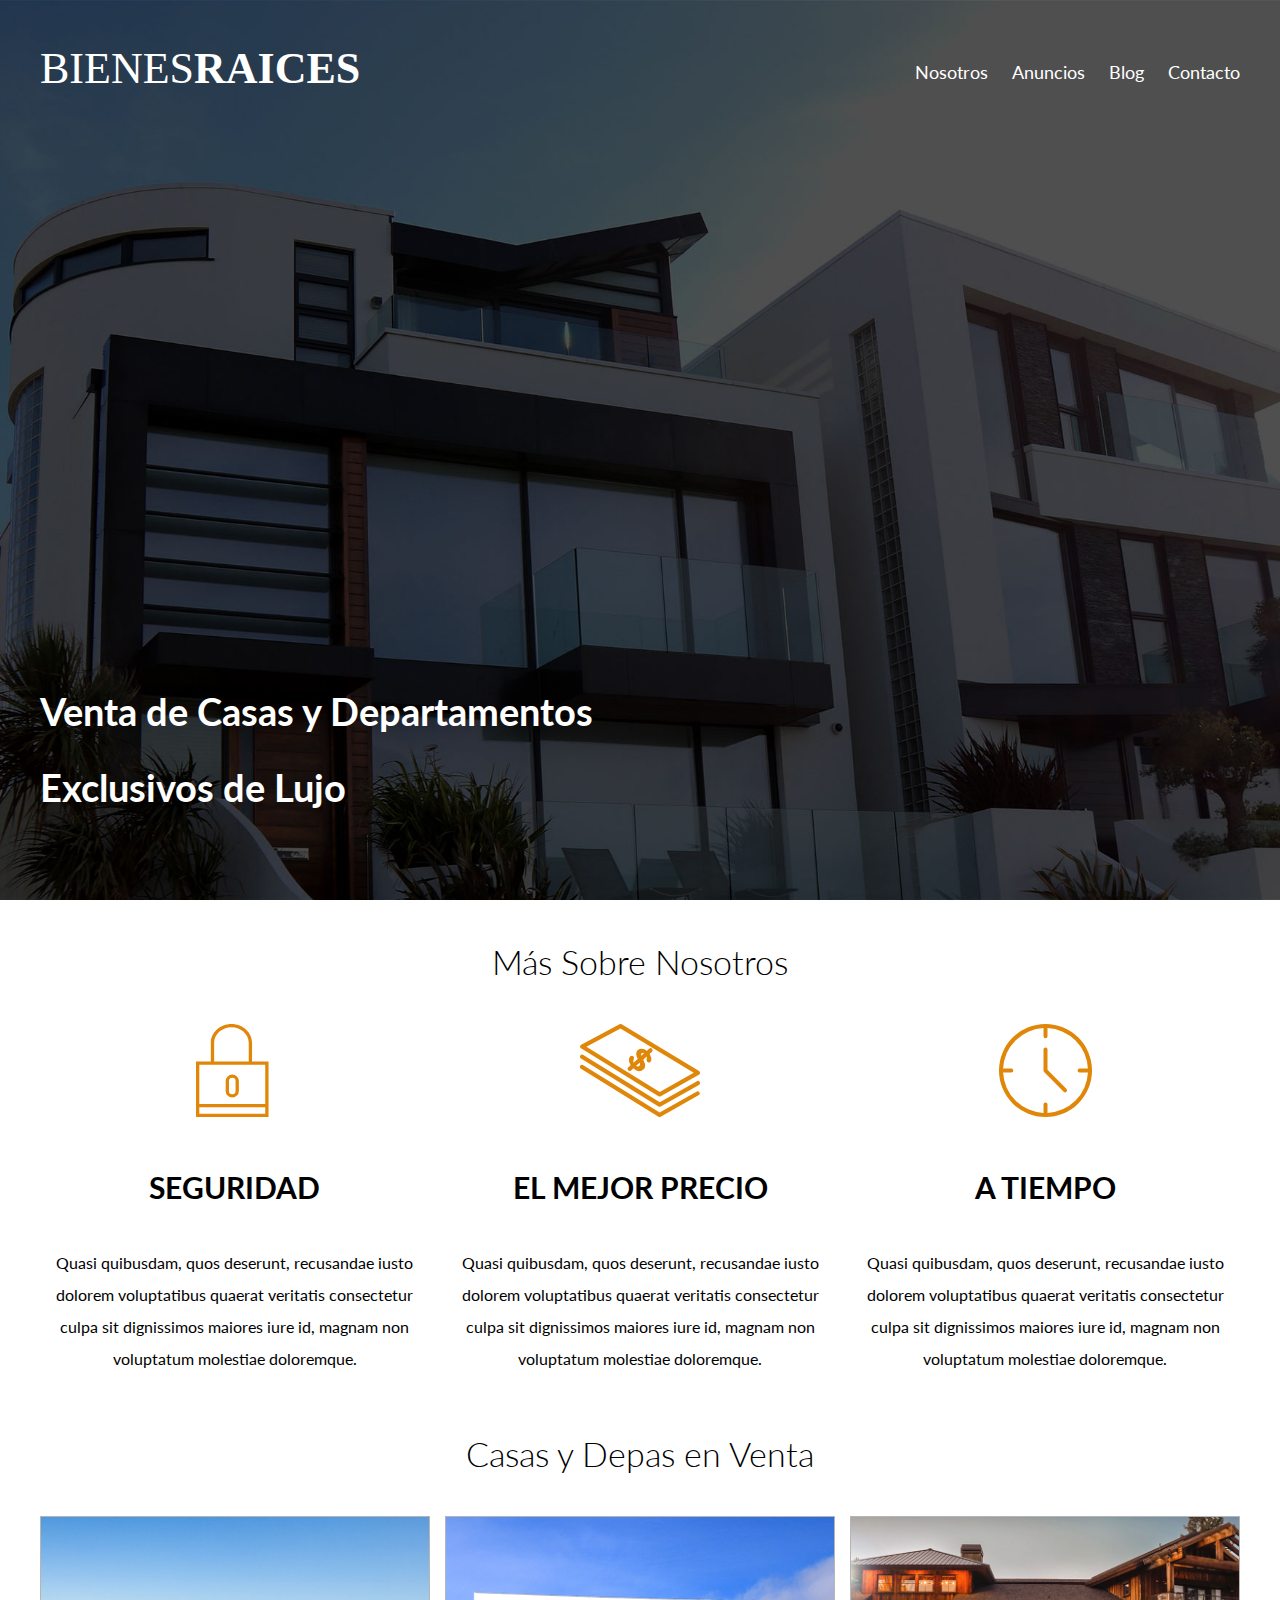
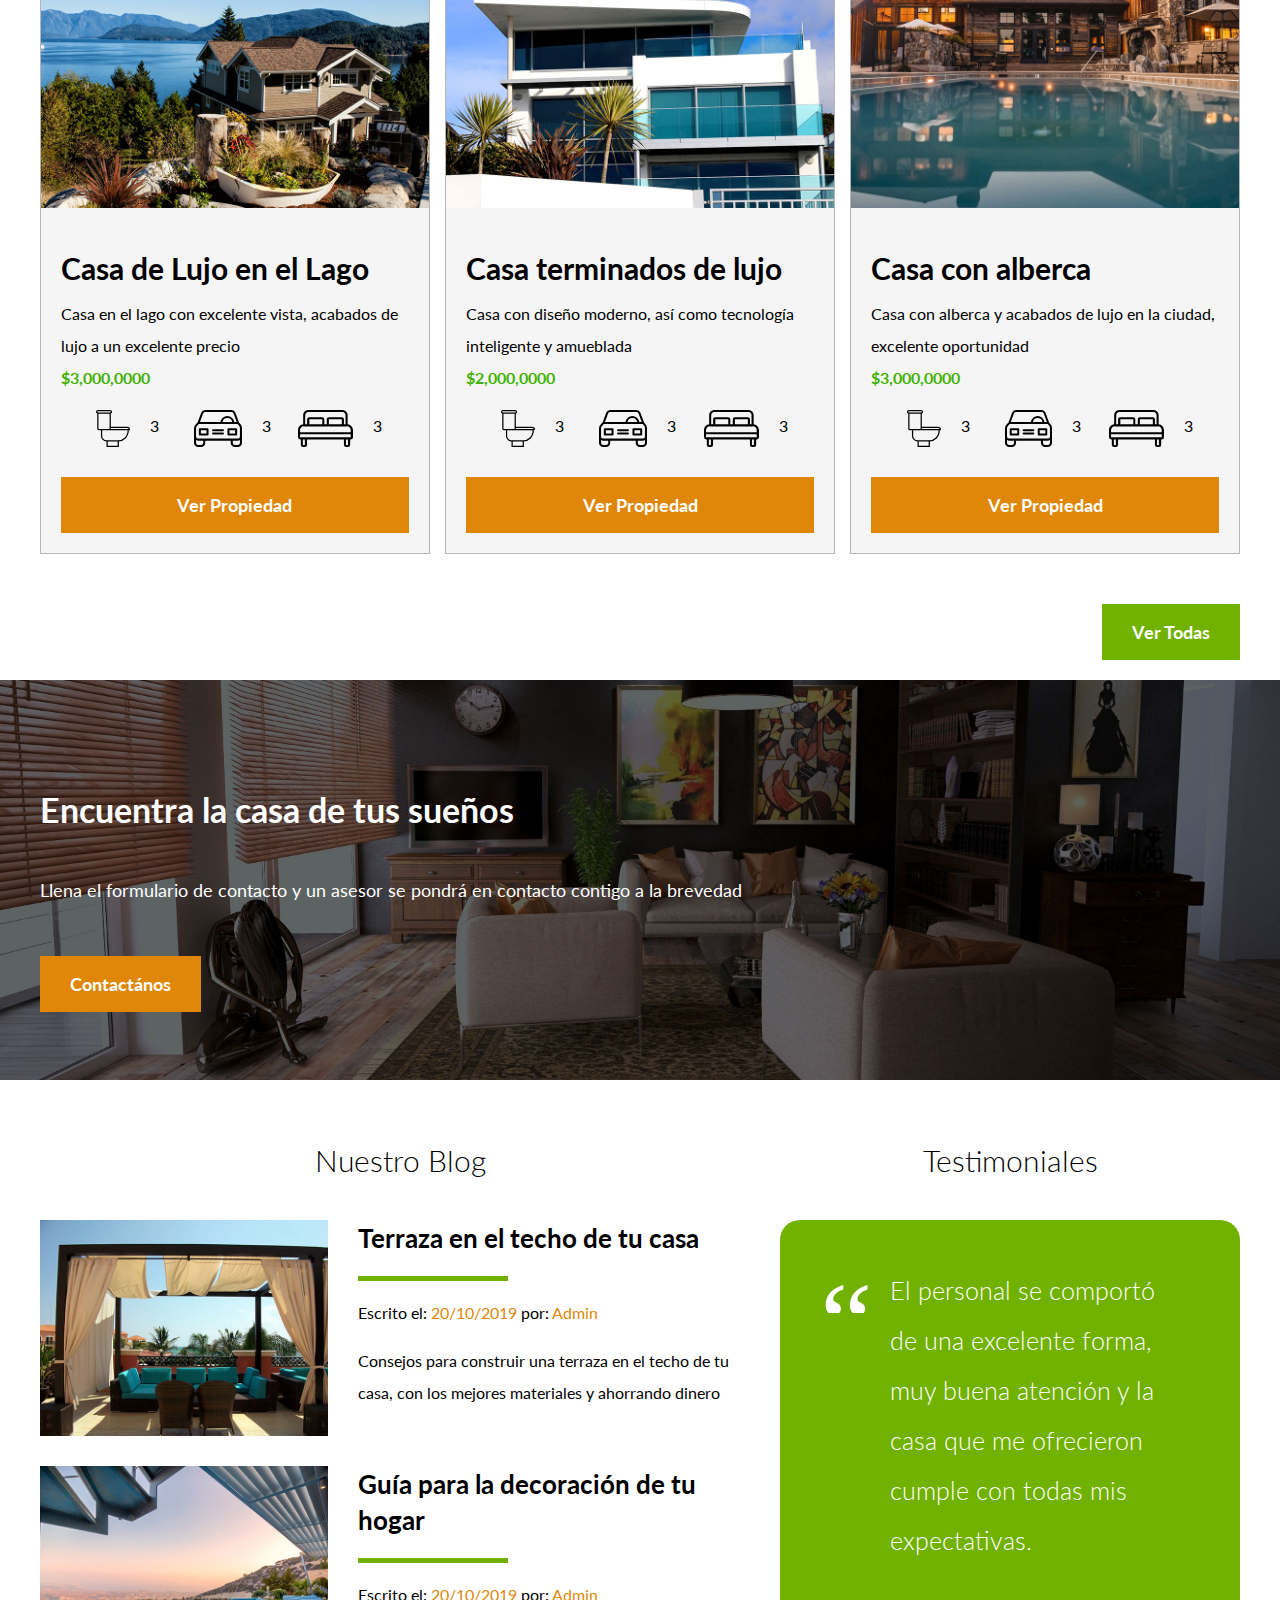
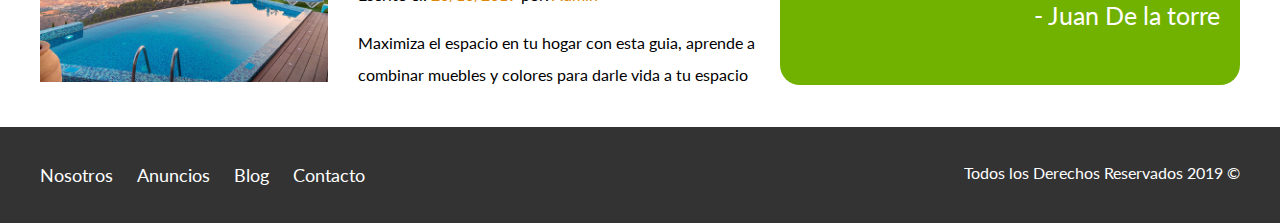
<file: index.html>
<!DOCTYPE html>
<html lang="en">
<head>
    <meta charset="UTF-8">
    <meta name="viewport" content="width=device-width, initial-scale=1.0">
    <meta http-equiv="X-UA-Compatible" content="ie=edge">
    <title>Bienes Raices</title>
    <link href="https://fonts.googleapis.com/css?family=Lato:300,400,700,900&display=swap" rel="stylesheet">
    <link rel="stylesheet" href="css/normalize.css">
    <link rel="stylesheet" href="css/styles.css">
</head>
<body>
<!-- Header de pagina -->
    <header class="site-header inicio">
        <div class="contenedor contenido-header">
            <div class="barra">

                <a href="/">
                    <img src="img/logo.svg" alt="Logotipo de Bienes Raices">
                </a>

                <nav class="navegacion">
                    <a href="nosotros.html">Nosotros</a>
                    <a href="anuncios.html">Anuncios</a>
                    <a href="blog.html">Blog</a>
                    <a href="contacto.html">Contacto</a>
                </nav>
                
            </div>  
            <h1>Venta de Casas y Departamentos Exclusivos de Lujo</h1>
        </div> <!-- hasta el contenedor -->
    </header>

    <section class="contenedor seccion">
            <h2 class="fw-300 centrar-texto">Más Sobre Nosotros</h2>

            <div class="iconos-nosotros">
                <div class="icono">
                    <img src="img/icono1.svg" alt="Icono Seguridad">
                    <h3>Seguridad</h3>
                    <p>Quasi quibusdam, quos deserunt, recusandae iusto dolorem voluptatibus quaerat veritatis consectetur culpa sit dignissimos maiores iure id, magnam non voluptatum molestiae doloremque.</p>
                </div>
    
                <div class="icono">
                    <img src="img/icono2.svg" alt="Icono Mejor Precio">
                    <h3>El Mejor Precio</h3>
                    <p>Quasi quibusdam, quos deserunt, recusandae iusto dolorem voluptatibus quaerat veritatis consectetur culpa sit dignissimos maiores iure id, magnam non voluptatum molestiae doloremque.</p>
                </div>
    
                <div class="icono">
                    <img src="img/icono3.svg" alt="Icono a Tiempo">
                    <h3>A Tiempo</h3>
                    <p>Quasi quibusdam, quos deserunt, recusandae iusto dolorem voluptatibus quaerat veritatis consectetur culpa sit dignissimos maiores iure id, magnam non voluptatum molestiae doloremque.</p>
                </div>
            </div>
    </section>

    <main class="contenedor seccion">
        <h2 class="fw-300 centrar-texto">Casas y Depas en Venta</h2>

        <div class="contenedor-anuncios">
            <div class="anuncio">
                <img src="img/anuncio1.jpg" alt="Anuncio casa en el lago">
                <div class="contenido-anuncio">
                    <h3>Casa de Lujo en el Lago</h3>
                    <p>Casa en el lago con excelente vista, acabados de lujo a un excelente precio</p>
                    <p class="precio">$3,000,0000</p>

                    <ul class="iconos-caracteristicas">
                        <li>
                            <img src="img/icono_wc.svg" alt="icono wc">
                            <p>3</p>
                        </li>
                        <li>
                            <img src="img/icono_estacionamiento.svg" alt="icono estacionamiento">
                            <p>3</p>
                        </li>
                        <li>
                            <img src="img/icono_dormitorio.svg" alt="icono dormitorio">
                            <p>3</p>
                        </li>
                    </ul>

                    <a href="anuncio.html" class="boton boton-amarillo d-block">Ver Propiedad</a>
                </div>
            </div>
    
            <div class="anuncio">
                <img src="img/anuncio2.jpg" alt="Anuncio casa de lujo">
                <div class="contenido-anuncio">
                    <h3>Casa terminados de lujo</h3>
                    <p>Casa con diseño moderno, así como tecnología inteligente y amueblada</p>
                    <p class="precio">$2,000,0000</p>

                    <ul class="iconos-caracteristicas">
                        <li>
                            <img src="img/icono_wc.svg" alt="icono wc">
                            <p>3</p>
                        </li>
                        <li>
                            <img src="img/icono_estacionamiento.svg" alt="icono estacionamiento">
                            <p>3</p>
                        </li>
                        <li>
                            <img src="img/icono_dormitorio.svg" alt="icono dormitorio">
                            <p>3</p>
                        </li>
                    </ul>

                    <a href="anuncio.html" class="boton boton-amarillo d-block">Ver Propiedad</a>
                </div>
            </div>
    
            <div class="anuncio">
                <img src="img/anuncio3.jpg" alt="Anuncio casa con alberca">
                <div class="contenido-anuncio">
                    <h3>Casa con alberca</h3>
                    <p>Casa con alberca y acabados de lujo en la ciudad, excelente oportunidad</p>
                    <p class="precio">$3,000,0000</p>

                    <ul class="iconos-caracteristicas">
                        <li>
                            <img src="img/icono_wc.svg" alt="icono wc">
                            <p>3</p>
                        </li>
                        <li>
                            <img src="img/icono_estacionamiento.svg" alt="icono estacionamiento">
                            <p>3</p>
                        </li>
                        <li>
                            <img src="img/icono_dormitorio.svg" alt="icono dormitorio">
                            <p>3</p>
                        </li>
                    </ul>

                    <a href="anuncio.html" class="boton boton-amarillo d-block">Ver Propiedad</a>
                </div>
            </div> 
        </div>
       
        <!-- Contenedor con Imagen -->
        <div class="ver-todas">
            <a href="anuncios.html" class="boton boton-verde">Ver Todas</a>
        </div>

    </main>

    <section class="imagen-contacto">
        <div class="contenedor contenido-contacto">
            <h2>Encuentra la casa de tus sueños</h2>
            <p>Llena el formulario de contacto y un asesor se pondrá en contacto contigo a la brevedad</p>
            <a href="contacto.html" class="boton boton-amarillo">Contactános</a>
        </div>
    </section>

    <div class="contenedor seccion-inferior seccion">
        <section class="blog">
            <h3 class="centrar-texto fw-300">Nuestro Blog</h3>

            <article class="entrada-blog">
                <div class="imagen">
                    <img src="img/blog1.jpg" alt="Entrada de blog">
                </div>
                <div class="texto-entrada">
                    <a href="entrada.html">
                        <h4>Terraza  en el techo de tu casa</h4>
                    </a>
                    <p>Escrito el: <span> 20/10/2019 </span> por: <span> Admin </span> </p>
                    <p>Consejos para construir una terraza en el techo de tu casa, con los mejores materiales y ahorrando dinero</p>
                </div>
            </article>

            <article class="entrada-blog">
                <div class="imagen">
                    <img src="img/blog2.jpg" alt="Entrada de blog">
                </div>
                <div class="texto-entrada">
                    <a href="entrada.html">
                        <h4>Guía para la decoración de tu hogar</h4>
                    </a>
                    <p>Escrito el: <span> 20/10/2019 </span> por: <span> Admin </span> </p>
                    <p>Maximiza el espacio en tu hogar con esta guia, aprende a combinar muebles y colores para darle vida a tu espacio</p>
                </div>
            </article>
        </section>

        <section class="testimoniales">
            <h3 class="centrar-texto fw-300">Testimoniales</h3>
            <div class="testimonial">
                <blockquote>
                    El personal se comportó de una excelente forma, muy buena atención y la casa que me ofrecieron cumple con todas mis expectativas.
                </blockquote>
                <p>- Juan De la torre</p>
            </div>
        </section>

    </div>

    <footer class="site-footer seccion">
        <div class="contenedor contenedor-footer">
            <nav class="navegacion">
                <a href="nosotros.html">Nosotros</a>
                <a href="anuncios.html">Anuncios</a>
                <a href="blog.html">Blog</a>
                <a href="contacto.html">Contacto</a>
            </nav>
            <p class="copyright">Todos los Derechos Reservados 2019 &copy; </p>
        </div>
    </footer>
</body>
</html>
</file>
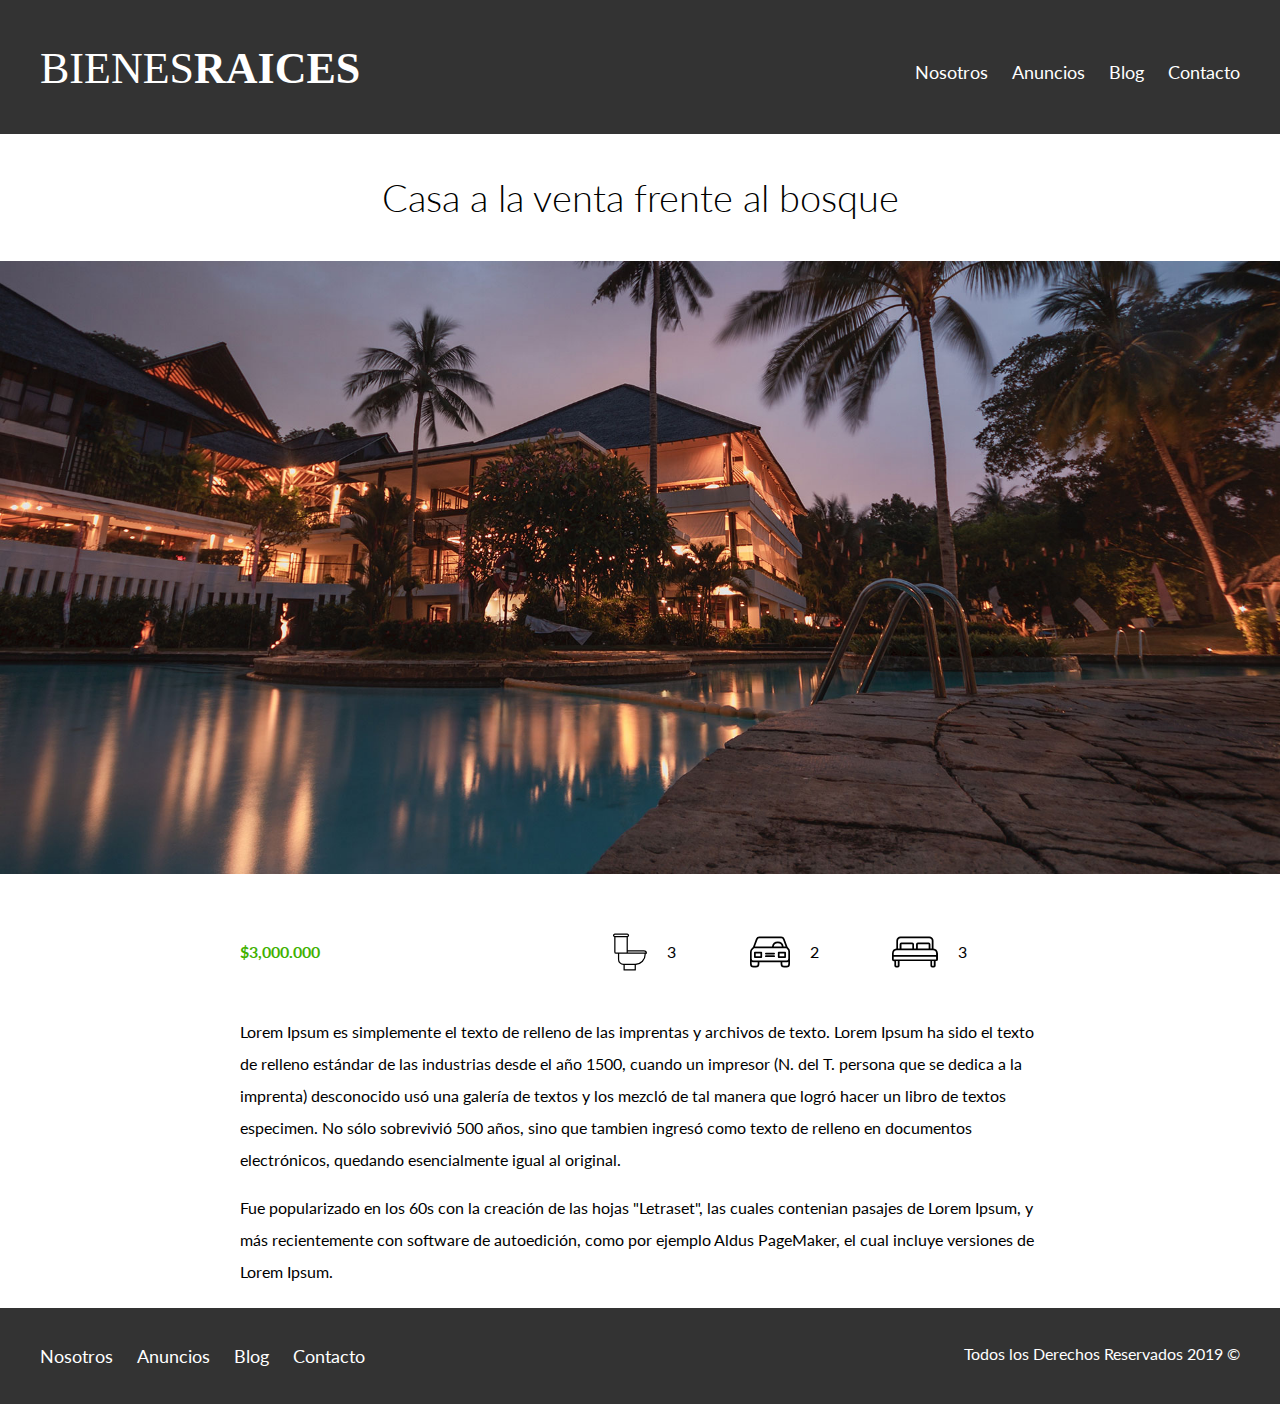
<file: anuncio.html>
<!DOCTYPE html>
<html lang="en">
<head>
    <meta charset="UTF-8">
    <meta name="viewport" content="width=device-width, initial-scale=1.0">
    <meta http-equiv="X-UA-Compatible" content="ie=edge">
    <title>Bienes Raices</title>
    <link href="https://fonts.googleapis.com/css?family=Lato:300,400,700,900&display=swap" rel="stylesheet">
    <link rel="stylesheet" href="css/normalize.css">
    <link rel="stylesheet" href="css/styles.css">
</head>
<body>
<!-- Header de pagina -->
    <header class="site-header">
        <div class="contenedor contenido-header">
            <div class="barra">

                <a href="/">
                    <img src="img/logo.svg" alt="Logotipo de Bienes Raices">
                </a>

                <nav class="navegacion">
                    <a href="nosotros.html">Nosotros</a>
                    <a href="anuncios.html">Anuncios</a>
                    <a href="blog.html">Blog</a>
                    <a href="contacto.html">Contacto</a>
                </nav>
            </div>  
        </div> <!-- hasta el contenedor -->
    </header>

    <h1 class="fw-300 centrar-texto">Casa a la venta frente al bosque</h1>
    <img src="img/destacada.jpg" alt="Imagen Anuncio">

    <main class="contenedor seccion contenido-centrado">
        <div class="resumen-propiedad">
            <p class="precio">$3,000.000</p>

            <ul class="iconos-caracteristicas">
                <li>
                    <img src="img/icono_wc.svg" alt="icono wc">
                    <p>3</p>
                </li>
                <li>
                    <img src="img/icono_estacionamiento.svg" alt="icono estacionamiento">
                    <p>2</p>
                </li>
                <li>
                    <img src="img/icono_dormitorio.svg" alt="icono dormitorio">
                    <p>3</p>
                </li>
            </ul>
        </div><!-- Resumen de Propiedad -->

        <p>Lorem Ipsum es simplemente el texto de relleno de las imprentas y archivos de texto. Lorem Ipsum ha sido el texto de relleno
             estándar de las industrias desde el año 1500, cuando un impresor (N. del T. persona que se dedica a la imprenta) desconocido
              usó una galería de textos y los mezcló de tal manera que logró hacer un libro de textos especimen. No sólo sobrevivió 500
               años, sino que tambien ingresó como texto de relleno en documentos electrónicos, quedando esencialmente igual al original.</p>
            
          <p>Fue popularizado en los 60s con la creación de las hojas "Letraset", las cuales contenian pasajes de Lorem Ipsum, y más recientemente
            con software de autoedición, como por ejemplo Aldus PageMaker, el cual incluye versiones de Lorem Ipsum.</p>
    </main>

    <footer class="site-footer seccion">
        <div class="contenedor contenedor-footer">
            <nav class="navegacion">
                <a href="nosotros.html">Nosotros</a>
                <a href="anuncios.html">Anuncios</a>
                <a href="blog.html">Blog</a>
                <a href="contacto.html">Contacto</a>
            </nav>
            <p class="copyright">Todos los Derechos Reservados 2019 &copy; </p>
        </div>
    </footer>

</body>
</html>
</file>
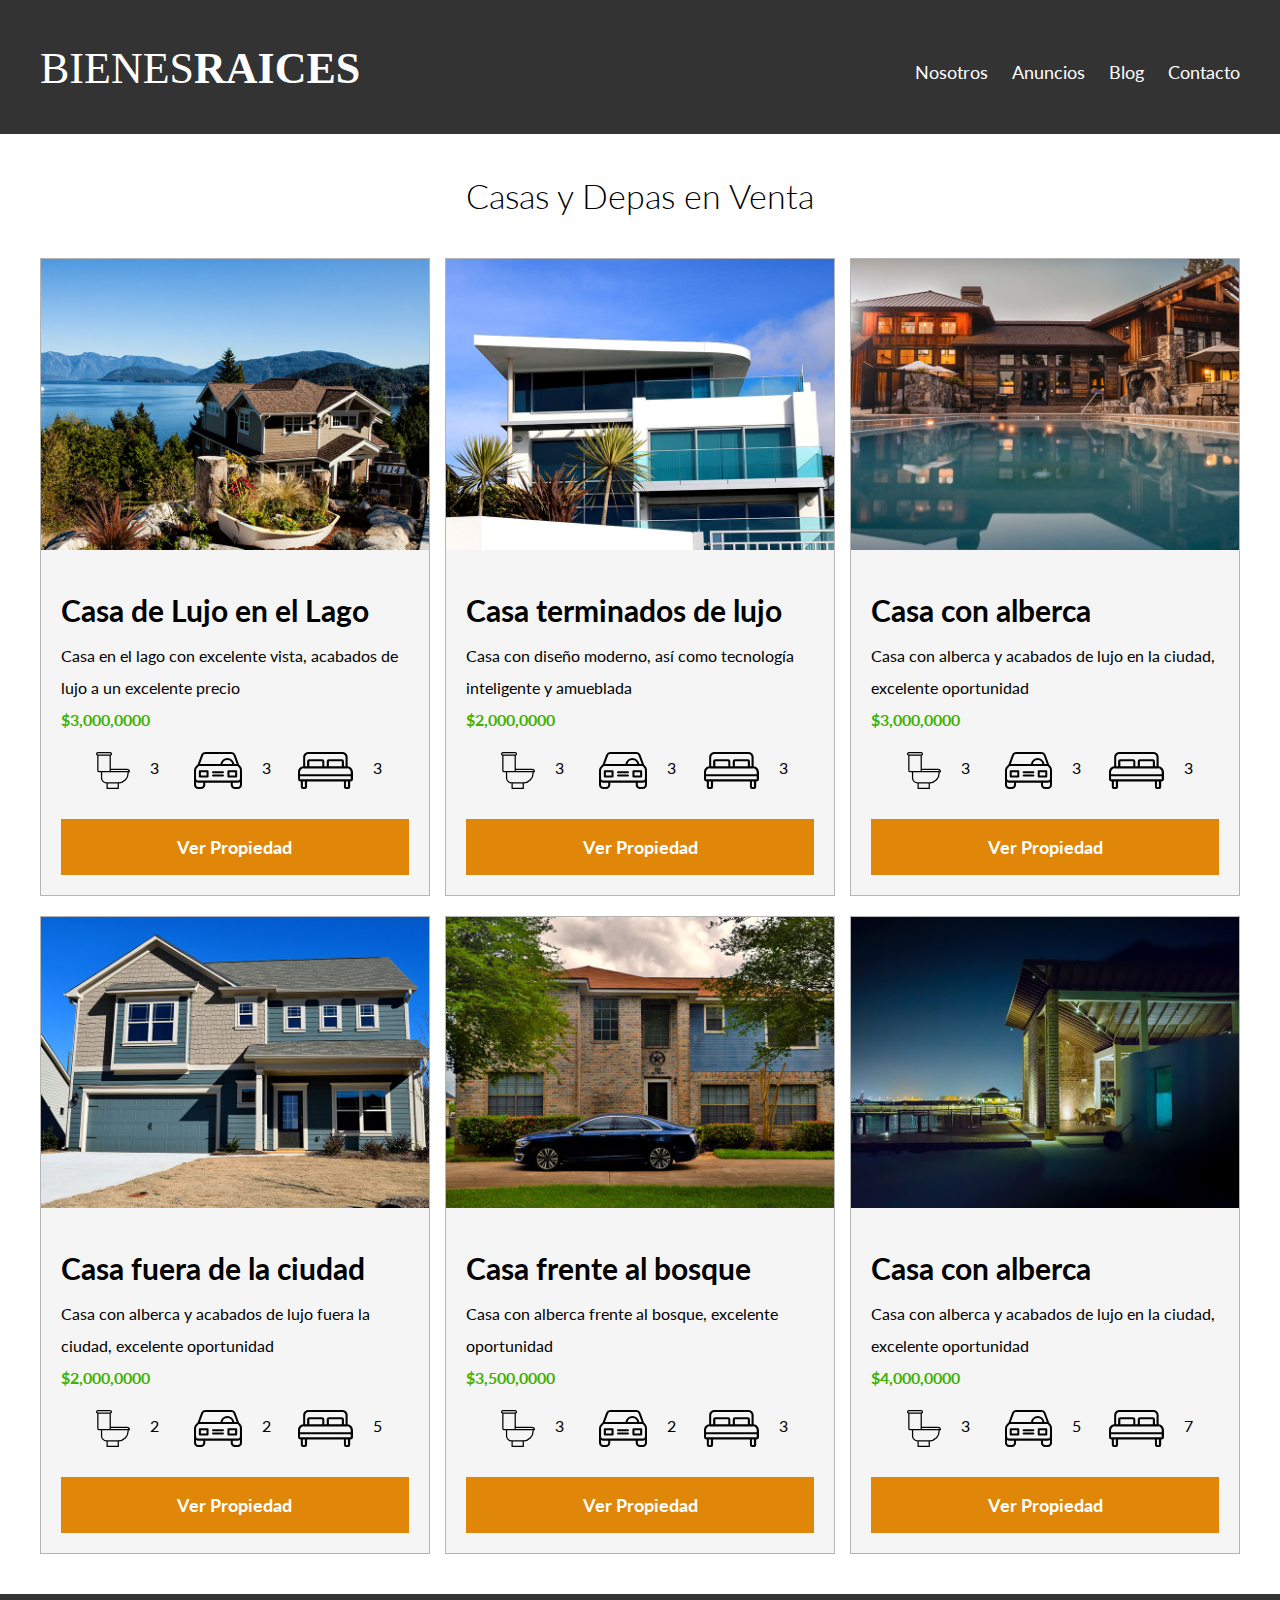
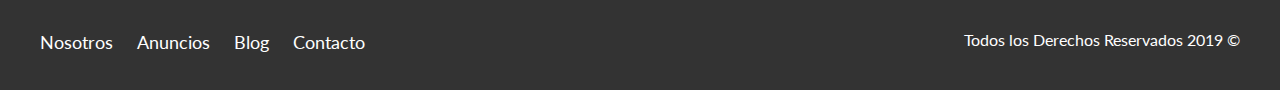
<file: anuncios.html>
<!DOCTYPE html>
<html lang="en">
<head>
    <meta charset="UTF-8">
    <meta name="viewport" content="width=device-width, initial-scale=1.0">
    <meta http-equiv="X-UA-Compatible" content="ie=edge">
    <title>Bienes Raices</title>
    <link href="https://fonts.googleapis.com/css?family=Lato:300,400,700,900&display=swap" rel="stylesheet">
    <link rel="stylesheet" href="css/normalize.css">
    <link rel="stylesheet" href="css/styles.css">
</head>
<body>
<!-- Header de pagina -->
    <header class="site-header">
        <div class="contenedor contenido-header">
            <div class="barra">

                <a href="/">
                    <img src="img/logo.svg" alt="Logotipo de Bienes Raices">
                </a>

                <nav class="navegacion">
                    <a href="nosotros.html">Nosotros</a>
                    <a href="anuncios.html">Anuncios</a>
                    <a href="blog.html">Blog</a>
                    <a href="contacto.html">Contacto</a>
                </nav>
                
            </div>  
        </div> <!-- hasta el contenedor -->
    </header>

    <main class="contenedor seccion">
        <h2 class="fw-300 centrar-texto">Casas y Depas en Venta</h2>

        <div class="contenedor-anuncios">
            <div class="anuncio">
                <img src="img/anuncio1.jpg" alt="Anuncio casa en el lago">
                <div class="contenido-anuncio">
                    <h3>Casa de Lujo en el Lago</h3>
                    <p>Casa en el lago con excelente vista, acabados de lujo a un excelente precio</p>
                    <p class="precio">$3,000,0000</p>

                    <ul class="iconos-caracteristicas">
                        <li>
                            <img src="img/icono_wc.svg" alt="icono wc">
                            <p>3</p>
                        </li>
                        <li>
                            <img src="img/icono_estacionamiento.svg" alt="icono estacionamiento">
                            <p>3</p>
                        </li>
                        <li>
                            <img src="img/icono_dormitorio.svg" alt="icono dormitorio">
                            <p>3</p>
                        </li>
                    </ul>

                    <a href="anuncio.html" class="boton boton-amarillo d-block">Ver Propiedad</a>
                </div>
            </div>
    
            <div class="anuncio">
                <img src="img/anuncio2.jpg" alt="Anuncio casa de lujo">
                <div class="contenido-anuncio">
                    <h3>Casa terminados de lujo</h3>
                    <p>Casa con diseño moderno, así como tecnología inteligente y amueblada</p>
                    <p class="precio">$2,000,0000</p>

                    <ul class="iconos-caracteristicas">
                        <li>
                            <img src="img/icono_wc.svg" alt="icono wc">
                            <p>3</p>
                        </li>
                        <li>
                            <img src="img/icono_estacionamiento.svg" alt="icono estacionamiento">
                            <p>3</p>
                        </li>
                        <li>
                            <img src="img/icono_dormitorio.svg" alt="icono dormitorio">
                            <p>3</p>
                        </li>
                    </ul>

                    <a href="#" class="boton boton-amarillo d-block">Ver Propiedad</a>
                </div>
            </div>
    
            <div class="anuncio">
                <img src="img/anuncio3.jpg" alt="Anuncio casa con alberca">
                <div class="contenido-anuncio">
                    <h3>Casa con alberca</h3>
                    <p>Casa con alberca y acabados de lujo en la ciudad, excelente oportunidad</p>
                    <p class="precio">$3,000,0000</p>

                    <ul class="iconos-caracteristicas">
                        <li>
                            <img src="img/icono_wc.svg" alt="icono wc">
                            <p>3</p>
                        </li>
                        <li>
                            <img src="img/icono_estacionamiento.svg" alt="icono estacionamiento">
                            <p>3</p>
                        </li>
                        <li>
                            <img src="img/icono_dormitorio.svg" alt="icono dormitorio">
                            <p>3</p>
                        </li>
                    </ul>

                    <a href="#" class="boton boton-amarillo d-block">Ver Propiedad</a>
                </div>
            </div> 

            <div class="anuncio">
                <img src="img/anuncio4.jpg" alt="Anuncio casa con alberca">
                <div class="contenido-anuncio">
                    <h3>Casa fuera de la ciudad</h3>
                    <p>Casa con alberca y acabados de lujo fuera la ciudad, excelente oportunidad</p>
                    <p class="precio">$2,000,0000</p>

                    <ul class="iconos-caracteristicas">
                        <li>
                            <img src="img/icono_wc.svg" alt="icono wc">
                            <p>2</p>
                        </li>
                        <li>
                            <img src="img/icono_estacionamiento.svg" alt="icono estacionamiento">
                            <p>2</p>
                        </li>
                        <li>
                            <img src="img/icono_dormitorio.svg" alt="icono dormitorio">
                            <p>5</p>
                        </li>
                    </ul>

                    <a href="#" class="boton boton-amarillo d-block">Ver Propiedad</a>
                </div>
            </div> 

            <div class="anuncio">
                <img src="img/anuncio5.jpg" alt="Anuncio casa con alberca">
                <div class="contenido-anuncio">
                    <h3>Casa frente al bosque</h3>
                    <p>Casa con alberca frente al bosque, excelente oportunidad</p>
                    <p class="precio">$3,500,0000</p>

                    <ul class="iconos-caracteristicas">
                        <li>
                            <img src="img/icono_wc.svg" alt="icono wc">
                            <p>3</p>
                        </li>
                        <li>
                            <img src="img/icono_estacionamiento.svg" alt="icono estacionamiento">
                            <p>2</p>
                        </li>
                        <li>
                            <img src="img/icono_dormitorio.svg" alt="icono dormitorio">
                            <p>3</p>
                        </li>
                    </ul>

                    <a href="#" class="boton boton-amarillo d-block">Ver Propiedad</a>
                </div>
            </div> 

            <div class="anuncio">
                <img src="img/anuncio6.jpg" alt="Anuncio casa con alberca">
                <div class="contenido-anuncio">
                    <h3>Casa con alberca</h3>
                    <p>Casa con alberca y acabados de lujo en la ciudad, excelente oportunidad</p>
                    <p class="precio">$4,000,0000</p>

                    <ul class="iconos-caracteristicas">
                        <li>
                            <img src="img/icono_wc.svg" alt="icono wc">
                            <p>3</p>
                        </li>
                        <li>
                            <img src="img/icono_estacionamiento.svg" alt="icono estacionamiento">
                            <p>5</p>
                        </li>
                        <li>
                            <img src="img/icono_dormitorio.svg" alt="icono dormitorio">
                            <p>7</p>
                        </li>
                    </ul>

                    <a href="#" class="boton boton-amarillo d-block">Ver Propiedad</a>
                </div>
            </div> 
        </div>

    </main>
    
    <footer class="site-footer seccion">
        <div class="contenedor contenedor-footer">
            <nav class="navegacion">
                <a href="nosotros.html">Nosotros</a>
                <a href="anuncios.html">Anuncios</a>
                <a href="blog.html">Blog</a>
                <a href="contacto.html">Contacto</a>
            </nav>
            <p class="copyright">Todos los Derechos Reservados 2019 &copy; </p>
        </div>
    </footer>

</body>
</html>
</file>
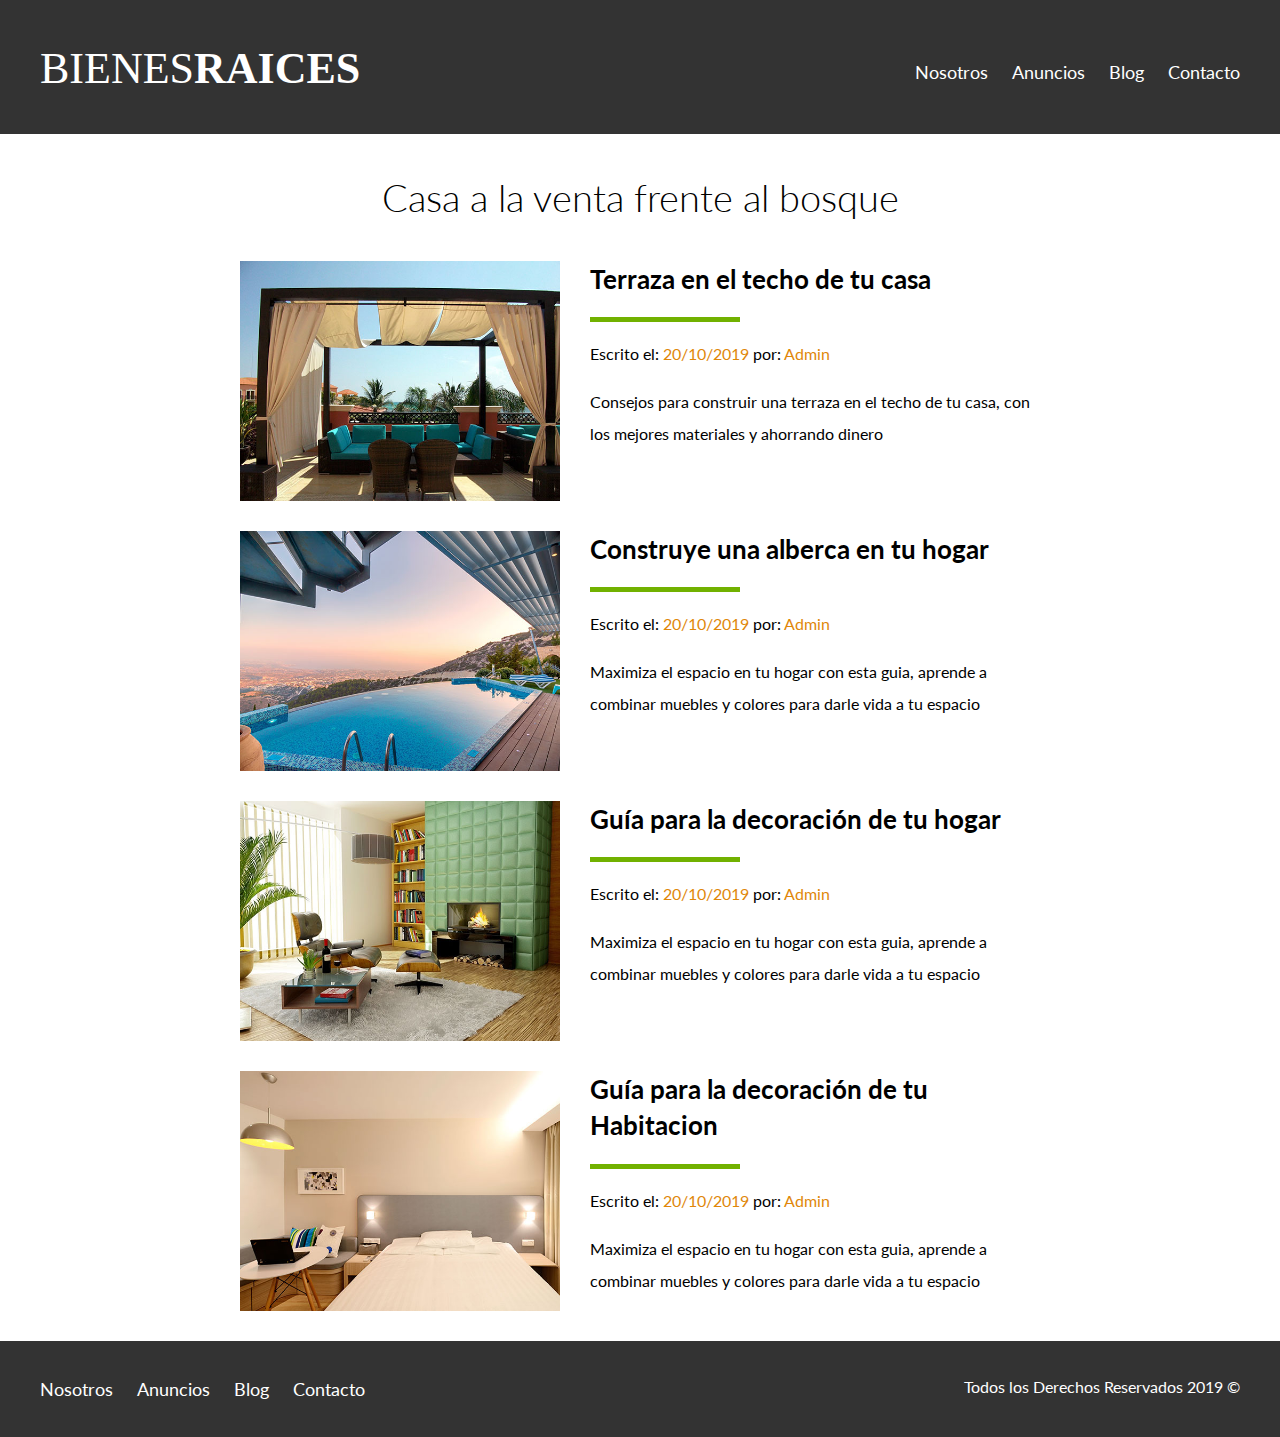
<file: blog.html>
<!DOCTYPE html>
<html lang="en">
<head>
    <meta charset="UTF-8">
    <meta name="viewport" content="width=device-width, initial-scale=1.0">
    <meta http-equiv="X-UA-Compatible" content="ie=edge">
    <title>Bienes Raices</title>
    <link href="https://fonts.googleapis.com/css?family=Lato:300,400,700,900&display=swap" rel="stylesheet">
    <link rel="stylesheet" href="css/normalize.css">
    <link rel="stylesheet" href="css/styles.css">
</head>
<body>
    
<!-- Header de pagina -->
    <header class="site-header">
        <div class="contenedor contenido-header">
            <div class="barra">

                <a href="/">
                    <img src="img/logo.svg" alt="Logotipo de Bienes Raices">
                </a>

                <nav class="navegacion">
                    <a href="nosotros.html">Nosotros</a>
                    <a href="anuncios.html">Anuncios</a>
                    <a href="blog.html">Blog</a>
                    <a href="contacto.html">Contacto</a>
                </nav>
            </div>  
        </div> <!-- hasta el contenedor -->
    </header>

    <main class="contenedor seccion contenido-centrado">
        <h1 class="fw-300 centrar-texto">Casa a la venta frente al bosque</h1>
        <article class="entrada-blog">
            <div class="imagen">
                <img src="img/blog1.jpg" alt="Entrada de blog">
            </div>
            <div class="texto-entrada">
                <a href="entrada.html">
                    <h4>Terraza  en el techo de tu casa</h4>
                </a>
                <p>Escrito el: <span> 20/10/2019 </span> por: <span> Admin </span> </p>
                <p>Consejos para construir una terraza en el techo de tu casa, con los mejores materiales y ahorrando dinero</p>
            </div>
        </article>

        <article class="entrada-blog">
            <div class="imagen">
                <img src="img/blog2.jpg" alt="Entrada de blog">
            </div>
            <div class="texto-entrada">
                <a href="entrada.html">
                    <h4>Construye una alberca en tu  hogar</h4>
                </a>
                <p>Escrito el: <span> 20/10/2019 </span> por: <span> Admin </span> </p>
                <p>Maximiza el espacio en tu hogar con esta guia, aprende a combinar muebles y colores para darle vida a tu espacio</p>
            </div>
        </article>

        <article class="entrada-blog">
            <div class="imagen">
                <img src="img/blog3.jpg" alt="Entrada de blog">
            </div>
            <div class="texto-entrada">
                <a href="entrada.html">
                    <h4>Guía para la decoración de tu hogar</h4>
                </a>
                <p>Escrito el: <span> 20/10/2019 </span> por: <span> Admin </span> </p>
                <p>Maximiza el espacio en tu hogar con esta guia, aprende a combinar muebles y colores para darle vida a tu espacio</p>
            </div>
        </article>

        <article class="entrada-blog">
                <div class="imagen">
                    <img src="img/blog4.jpg" alt="Entrada de blog">
                </div>
                <div class="texto-entrada">
                    <a href="entrada.html">
                        <h4>Guía para la decoración de tu Habitacion</h4>
                    </a>
                    <p>Escrito el: <span> 20/10/2019 </span> por: <span> Admin </span> </p>
                    <p>Maximiza el espacio en tu hogar con esta guia, aprende a combinar muebles y colores para darle vida a tu espacio</p>
                </div>
            </article>
    </main>
    
    <footer class="site-footer seccion">
        <div class="contenedor contenedor-footer">
            <nav class="navegacion">
                <a href="nosotros.html">Nosotros</a>
                <a href="anuncios.html">Anuncios</a>
                <a href="blog.html">Blog</a>
                <a href="contacto.html">Contacto</a>
            </nav>
            <p class="copyright">Todos los Derechos Reservados 2019 &copy; </p>
        </div>
    </footer>

</body>
</html>
</file>
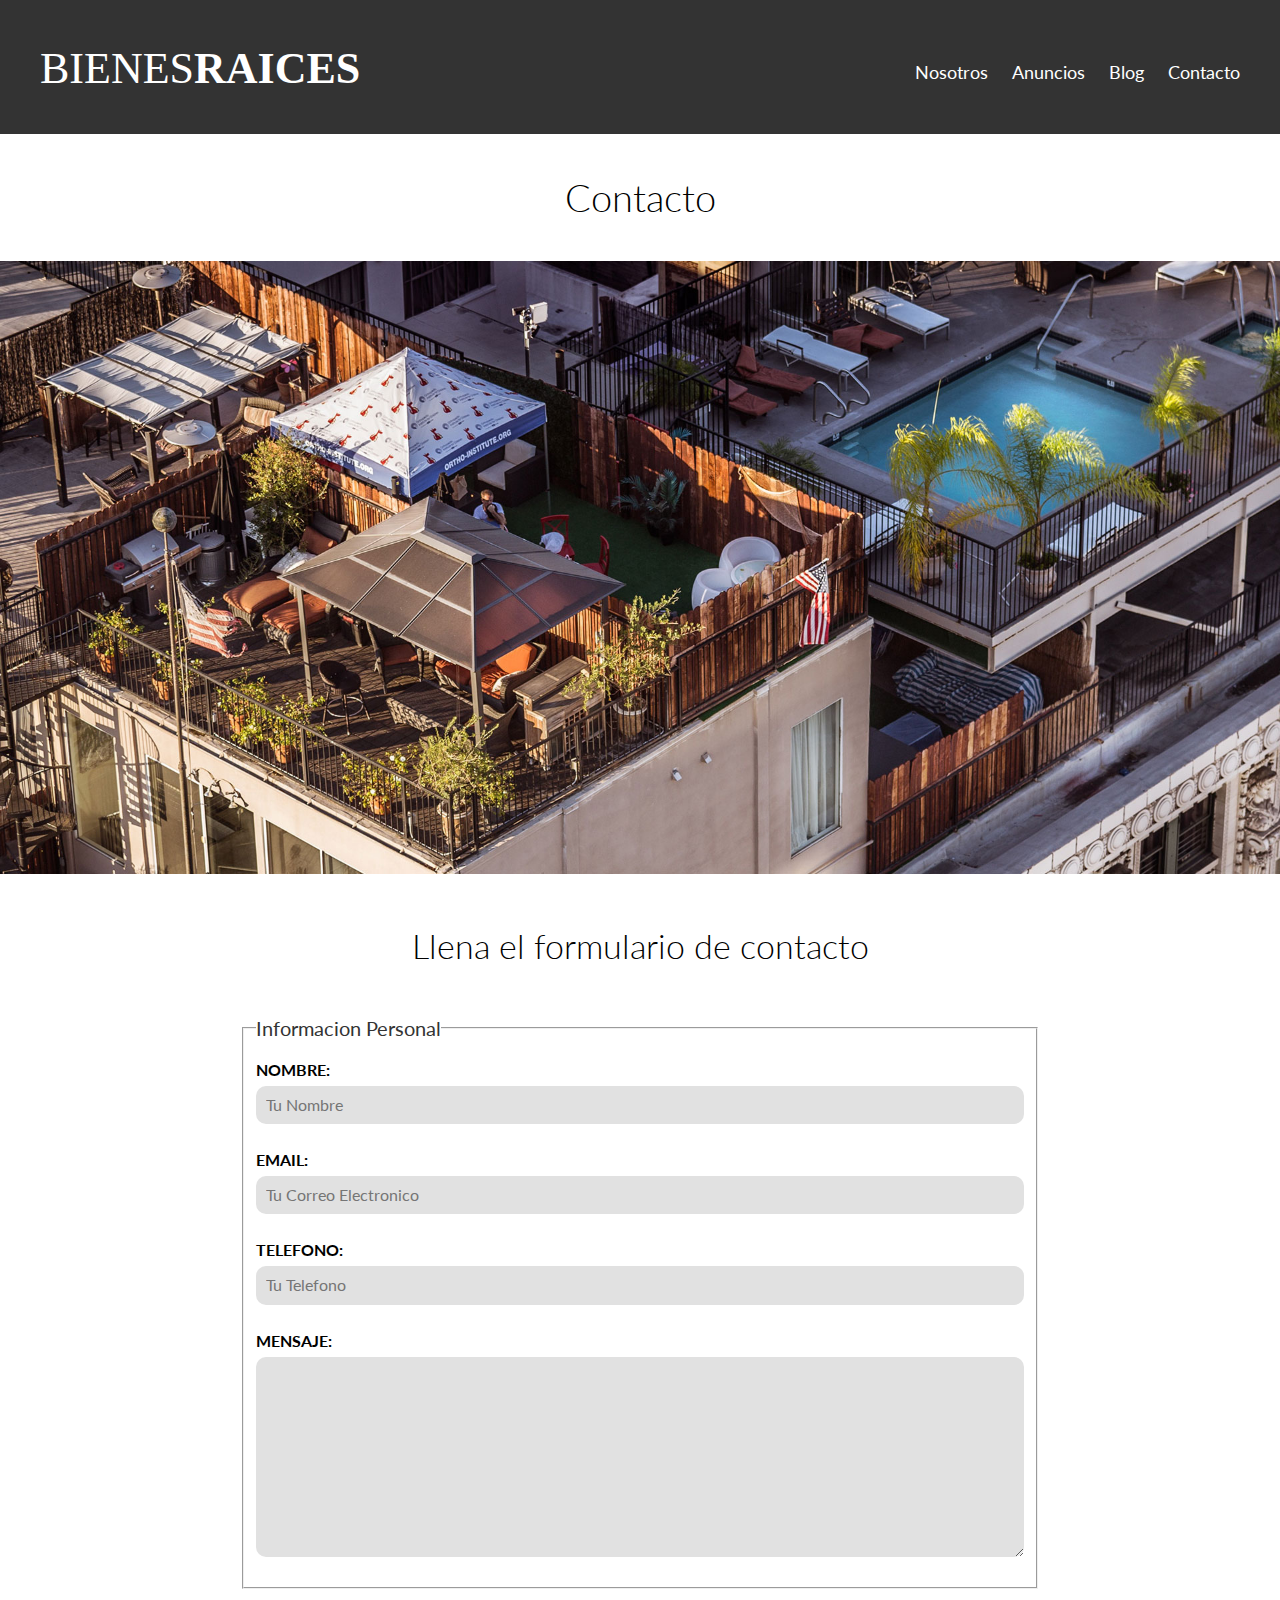
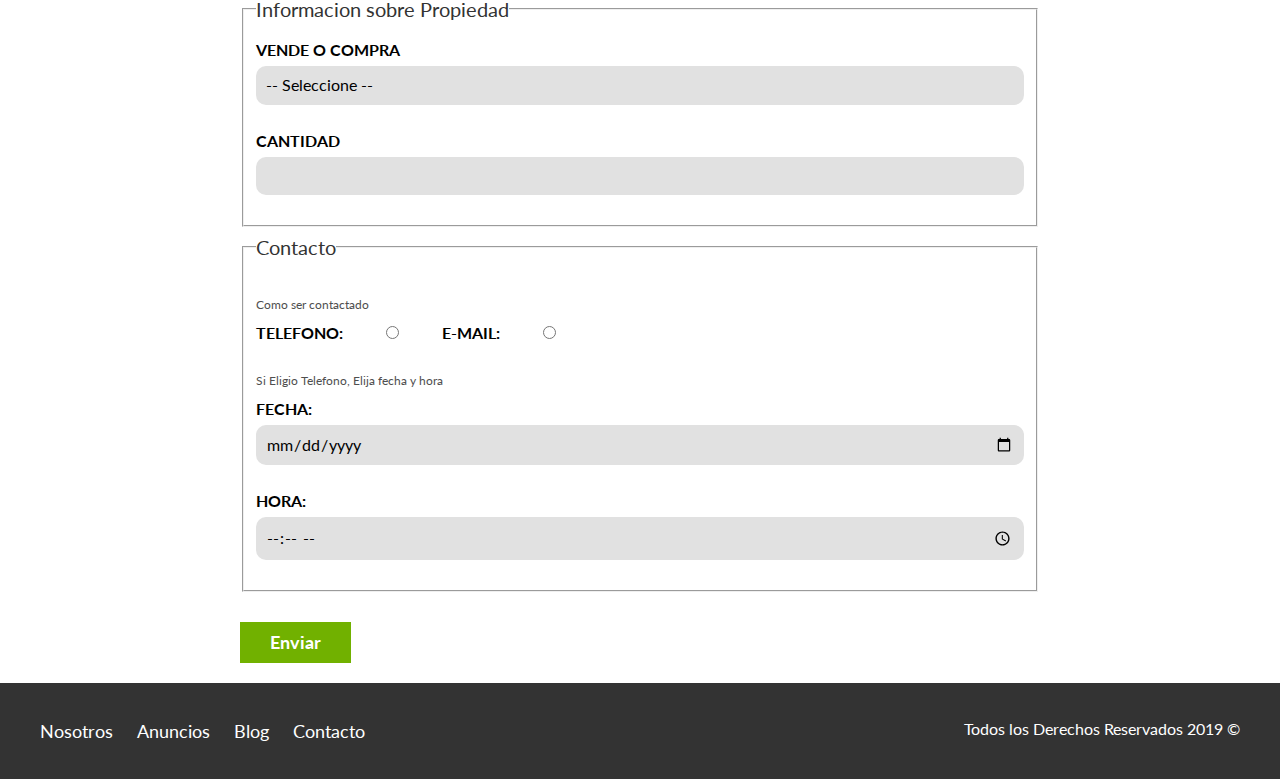
<file: contacto.html>
<!DOCTYPE html>
<html lang="en">
<head>
    <meta charset="UTF-8">
    <meta name="viewport" content="width=device-width, initial-scale=1.0">
    <meta http-equiv="X-UA-Compatible" content="ie=edge">
    <title>Bienes Raices</title>
    <link href="https://fonts.googleapis.com/css?family=Lato:300,400,700,900&display=swap" rel="stylesheet">
    <link rel="stylesheet" href="css/normalize.css">
    <link rel="stylesheet" href="css/styles.css">
</head>
<body>
<!-- Header de pagina -->
    <header class="site-header">
        <div class="contenedor contenido-header">
            <div class="barra">

                <a href="/">
                    <img src="img/logo.svg" alt="Logotipo de Bienes Raices">
                </a>

                <nav class="navegacion">
                    <a href="nosotros.html">Nosotros</a>
                    <a href="anuncios.html">Anuncios</a>
                    <a href="blog.html">Blog</a>
                    <a href="contacto.html">Contacto</a>
                </nav>
            </div>  
        </div> <!-- hasta el contenedor -->
    </header>

    <h1 class="fw-300 centrar-texto">Contacto</h1>
    <img src="img/destacada3.jpg" alt="Imagen Principal">

    <main class="contenedor seccion contenido-centrado">
        <h2 class="fw-300 centrar-texto">Llena el formulario de contacto</h2>

        <form class="contacto" action="">
            <fieldset>
                <legend>Informacion Personal</legend>
                <label for="nombre">Nombre:</label>
                <input type="text" name="nombre" id="nombre" placeholder="Tu Nombre">
                
                <label for="email">Email:</label>
                <input type="email" id="email" placeholder="Tu Correo Electronico" required>

                <label for="telefono">Telefono:</label>
                <input type="tel" id="telefono" placeholder="Tu Telefono">

                <label for="mensaje">Mensaje:</label>
                <textarea name="mensaje" id="mensaje"></textarea>
            </fieldset>

            <fieldset>
                <legend>Informacion sobre Propiedad</legend>
                <label for="opciones">Vende o Compra</label>
                <select name="opciones" id="opciones">
                     <!-- para que aparezaca predeterminada la seccion y desabilidatada-->
                    <option value="" disabled selected>-- Seleccione --</option>
                    <option value="">Compra</option>
                    <option value="">Vende</option>
                </select>

                <label for="cantidad">Cantidad</label>
                <input type="number" min="0">

            </fieldset>

            <fieldset>
                <legend>Contacto</legend>
                <p>Como ser contactado</p>
                <div class="forma-contacto">
                    <label for="telefono">Telefono:</label>
                    <input type="radio" name="telefono" value="telefono" id="telefono">

                    <label for="correo">E-mail:</label>
                    <input type="radio" name="correo" value="correo" id="correo">
                </div>
                

                <p>Si Eligio Telefono, Elija fecha y hora</p>
                <label for="fecha">Fecha:</label>
                <input type="date">

                <label for="hora">Hora:</label>
                <input type="time" name="Hora" id="hora" min="9:00" max="18:00">
            </fieldset>

            <input type="submit" value="Enviar" class="boton boton-verde">
            
        </form>
    </main>

    <footer class="site-footer seccion">
        <div class="contenedor contenedor-footer">
            <nav class="navegacion">
                <a href="nosotros.html">Nosotros</a>
                <a href="anuncios.html">Anuncios</a>
                <a href="blog.html">Blog</a>
                <a href="contacto.html">Contacto</a>
            </nav>
            <p class="copyright">Todos los Derechos Reservados 2019 &copy; </p>
        </div>
    </footer>

</body>
</html>
</file>
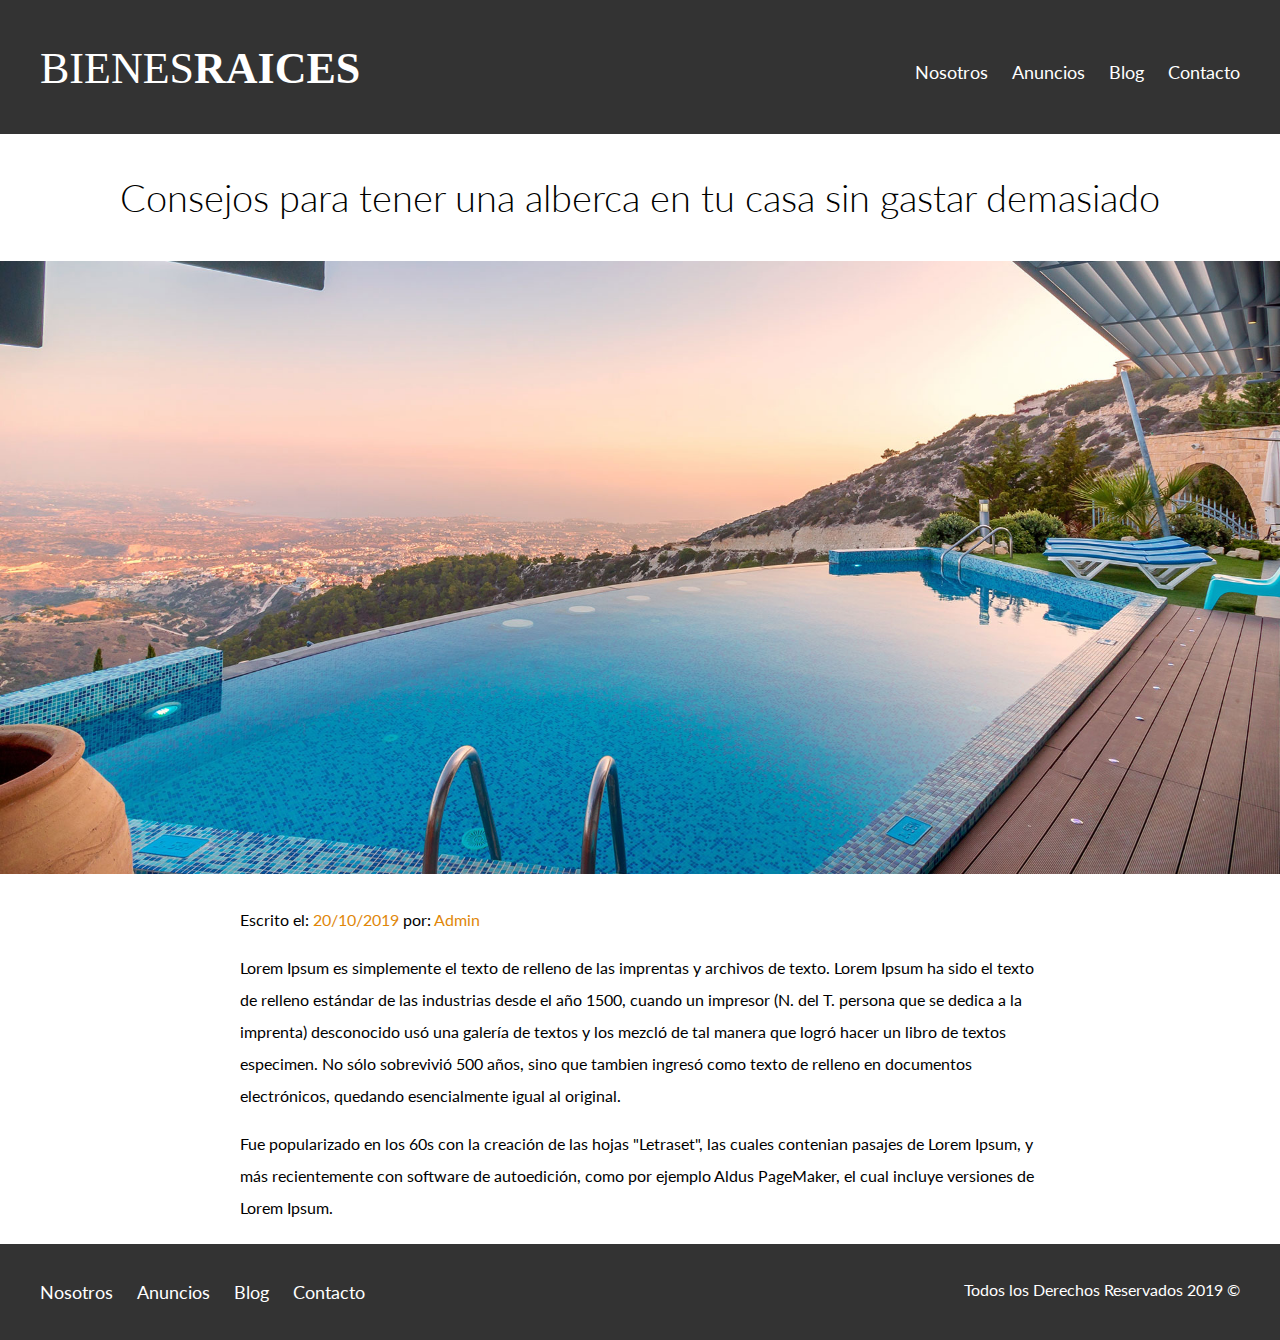
<file: entrada.html>
<!DOCTYPE html>
<html lang="en">
<head>
    <meta charset="UTF-8">
    <meta name="viewport" content="width=device-width, initial-scale=1.0">
    <meta http-equiv="X-UA-Compatible" content="ie=edge">
    <title>Bienes Raices</title>
    <link href="https://fonts.googleapis.com/css?family=Lato:300,400,700,900&display=swap" rel="stylesheet">
    <link rel="stylesheet" href="css/normalize.css">
    <link rel="stylesheet" href="css/styles.css">
</head>
<body>
<!-- Header de pagina -->
    <header class="site-header">
        <div class="contenedor contenido-header">
            <div class="barra">

                <a href="/">
                    <img src="img/logo.svg" alt="Logotipo de Bienes Raices">
                </a>

                <nav class="navegacion">
                    <a href="nosotros.html">Nosotros</a>
                    <a href="anuncios.html">Anuncios</a>
                    <a href="blog.html">Blog</a>
                    <a href="contacto.html">Contacto</a>
                </nav>
            </div>  
        </div> <!-- hasta el contenedor -->
    </header>

    <h1 class="fw-300 centrar-texto">Consejos para tener una alberca en tu casa sin gastar demasiado</h1>
    <img src="img/destacada2.jpg" alt="Imagen Principal">

    <main class="contenedor seccion contenido-centrado texto-entrada">
        <p>Escrito el: <span> 20/10/2019 </span> por: <span> Admin </span> </p>

        <p>Lorem Ipsum es simplemente el texto de relleno de las imprentas y archivos de texto. Lorem Ipsum ha sido el texto de relleno
             estándar de las industrias desde el año 1500, cuando un impresor (N. del T. persona que se dedica a la imprenta) desconocido
              usó una galería de textos y los mezcló de tal manera que logró hacer un libro de textos especimen. No sólo sobrevivió 500
               años, sino que tambien ingresó como texto de relleno en documentos electrónicos, quedando esencialmente igual al original.</p>
            
          <p>Fue popularizado en los 60s con la creación de las hojas "Letraset", las cuales contenian pasajes de Lorem Ipsum, y más recientemente
            con software de autoedición, como por ejemplo Aldus PageMaker, el cual incluye versiones de Lorem Ipsum.</p>
    </main>

    <footer class="site-footer seccion">
        <div class="contenedor contenedor-footer">
            <nav class="navegacion">
                <a href="nosotros.html">Nosotros</a>
                <a href="anuncios.html">Anuncios</a>
                <a href="blog.html">Blog</a>
                <a href="contacto.html">Contacto</a>
            </nav>
            <p class="copyright">Todos los Derechos Reservados 2019 &copy; </p>
        </div>
    </footer>

</body>
</html>
</file>
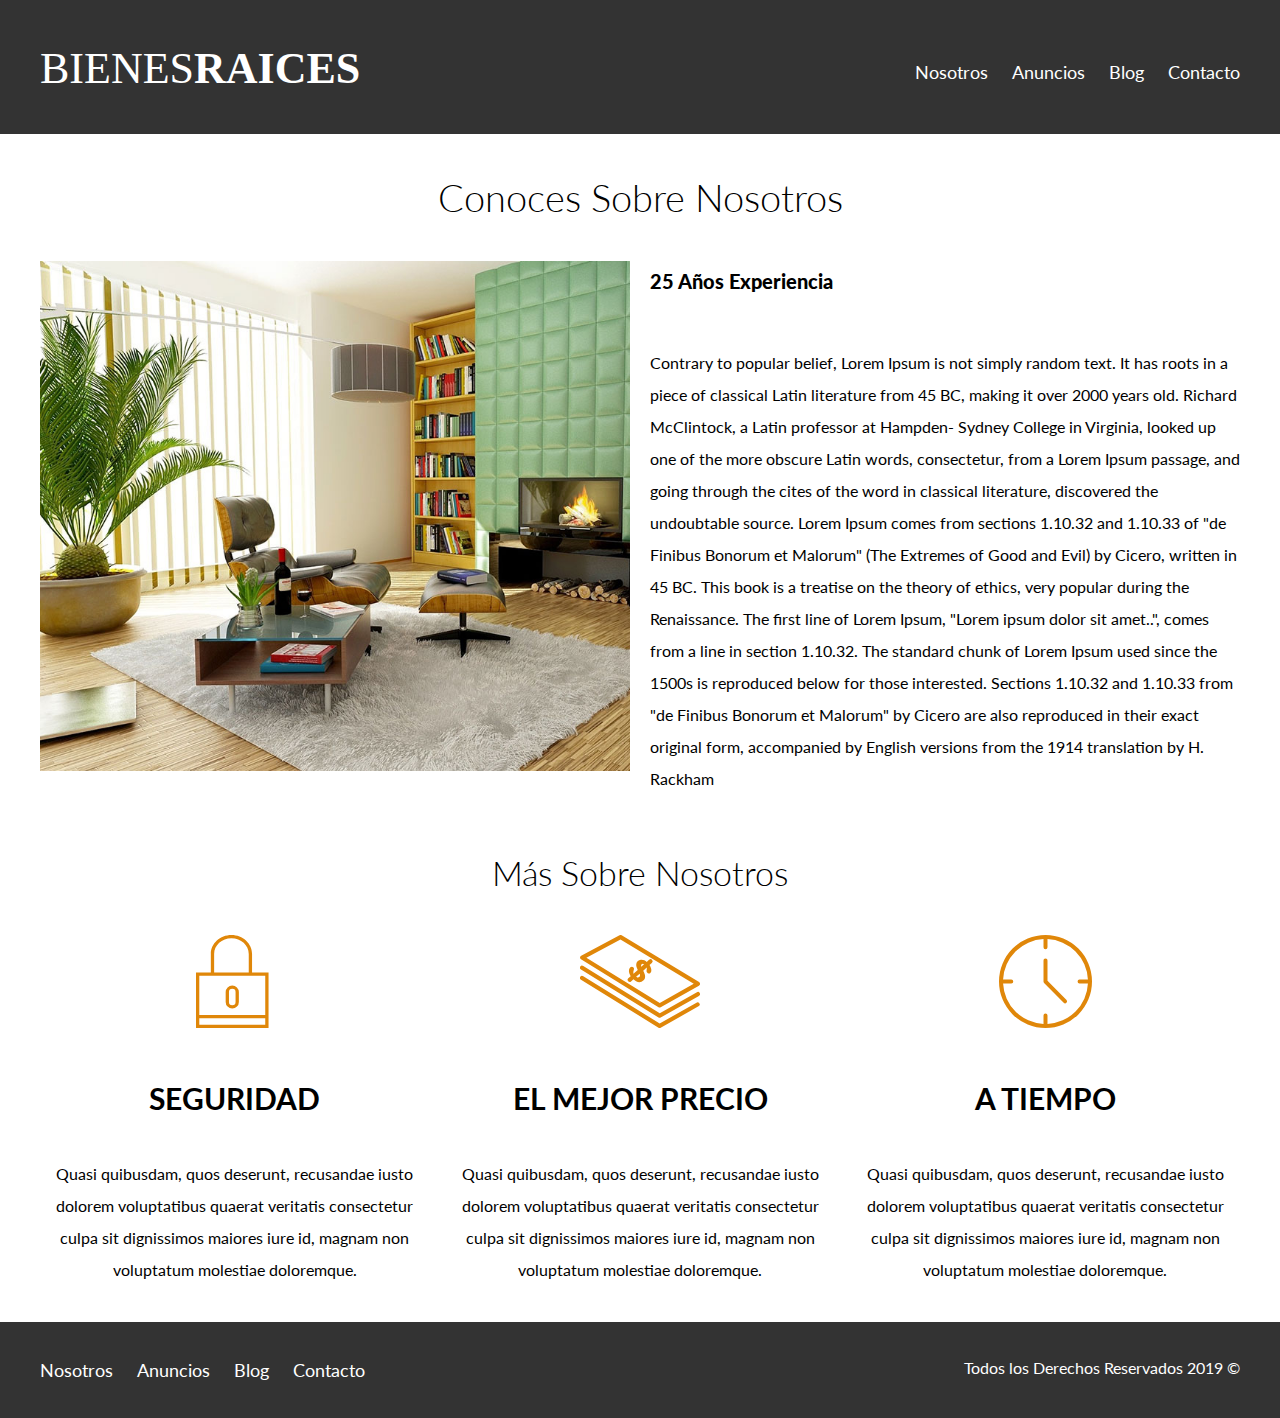
<file: nosotros.html>
<!DOCTYPE html>
<html lang="en">
<head>
    <meta charset="UTF-8">
    <meta name="viewport" content="width=device-width, initial-scale=1.0">
    <meta http-equiv="X-UA-Compatible" content="ie=edge">
    <title>Bienes Raices</title>
    <link href="https://fonts.googleapis.com/css?family=Lato:300,400,700,900&display=swap" rel="stylesheet">
    <link rel="stylesheet" href="css/normalize.css">
    <link rel="stylesheet" href="css/styles.css">
</head>
<body>
<!-- Header de pagina -->
    <header class="site-header">
        <div class="contenedor contenido-header">
            <div class="barra">

                <a href="/">
                    <img src="img/logo.svg" alt="Logotipo de Bienes Raices">
                </a>

                <nav class="navegacion">
                    <a href="nosotros.html">Nosotros</a>
                    <a href="anuncios.html">Anuncios</a>
                    <a href="blog.html">Blog</a>
                    <a href="contacto.html">Contacto</a>
                </nav>
                
            </div>  
        </div> <!-- hasta el contenedor -->
    </header>

    <main class="contenedor">
        <h1 class="centrar-texto fw-300">Conoces Sobre Nosotros</h1>
        <div class="contenido-nosotros">
            <div class="imagen">
                <img src="img/nosotros.jpg" alt="Imagen sobre Nosotros">
            </div>
            <div class="texto-nosotros">
                <blockquote>25 Años Experiencia</blockquote>
                <p>Contrary to popular belief, Lorem Ipsum is not simply random text. It has roots in a piece of classical Latin
                     literature from 45 BC, making it over 2000 years old. Richard McClintock, a Latin professor at Hampden-
                     Sydney College in Virginia, looked up one of the more obscure Latin words, consectetur, from a Lorem Ipsum passage,
                     and going through the cites of the word in classical literature, discovered the undoubtable source. Lorem Ipsum
                      comes from sections 1.10.32 and 1.10.33 of "de Finibus Bonorum et Malorum" (The Extremes of Good and Evil) by 
                      Cicero, written in 45 BC. This book is a treatise on the theory of ethics, very popular during the Renaissance.
                       The first line of Lorem Ipsum, "Lorem ipsum dolor sit amet..", comes from a line in section 1.10.32.

                    The standard chunk of Lorem Ipsum used since the 1500s is reproduced below for those interested. Sections 1.10.32
                     and 1.10.33 from "de Finibus Bonorum et Malorum" by Cicero are also reproduced in their exact original form, accompanied
                      by English versions from the 1914 translation by H. Rackham</p>
            </div>
        </div>
    </main>
    <section class="contenedor seccion">
            <h2 class="fw-300 centrar-texto">Más Sobre Nosotros</h2>

            <div class="iconos-nosotros">
                <div class="icono">
                    <img src="img/icono1.svg" alt="Icono Seguridad">
                    <h3>Seguridad</h3>
                    <p>Quasi quibusdam, quos deserunt, recusandae iusto dolorem voluptatibus quaerat veritatis consectetur culpa sit dignissimos maiores iure id, magnam non voluptatum molestiae doloremque.</p>
                </div>
    
                <div class="icono">
                    <img src="img/icono2.svg" alt="Icono Mejor Precio">
                    <h3>El Mejor Precio</h3>
                    <p>Quasi quibusdam, quos deserunt, recusandae iusto dolorem voluptatibus quaerat veritatis consectetur culpa sit dignissimos maiores iure id, magnam non voluptatum molestiae doloremque.</p>
                </div>
    
                <div class="icono">
                    <img src="img/icono3.svg" alt="Icono a Tiempo">
                    <h3>A Tiempo</h3>
                    <p>Quasi quibusdam, quos deserunt, recusandae iusto dolorem voluptatibus quaerat veritatis consectetur culpa sit dignissimos maiores iure id, magnam non voluptatum molestiae doloremque.</p>
                </div>
            </div>
    </section>

    <footer class="site-footer seccion">
        <div class="contenedor contenedor-footer">
            <nav class="navegacion">
                <a href="nosotros.html">Nosotros</a>
                <a href="anuncios.html">Anuncios</a>
                <a href="blog.html">Blog</a>
                <a href="contacto.html">Contacto</a>
            </nav>
            <p class="copyright">Todos los Derechos Reservados 2019 &copy; </p>
        </div>
    </footer>

</body>
</html>
</file>
<file: css/styles.css>
html{
    box-sizing: border-box;
    font-size: 62.5%; /** reset para Rems - 62.5% = 10px de 16px  **/
}
*, *:before, *:after {
    box-sizing: inherit;
  }

body{
    font-family: lato, sans-serif;
    font-size: 1.6rem;
    line-height: 2;
}
/* Globales*/
img{
    max-width: 100%; /* para que todas las imagenes del proyecto sean responsivas*/
}
.contenedor{
    max-width: 120rem; /*  == 1200px */
    margin: auto;
}
/* Tamaños para los titulos*/
h1{
    font-size: 3.8rem;
}

h2{
    font-size: 3.4rem;
}

h3{
    font-size: 3rem;
}

h4{
    font-size: 2.6rem;
}

/*********** Utilidades **********/
.seccion{
    margin-top: 2rem;
    margin-bottom: 2rem;
}

.fw-300{
    /* grosor de letra*/
    font-weight: 300;
}

.centrar-texto{
    text-align: center;
}
.contenido-centrado{
    max-width: 80rem;
}

.d-block{
    /* Important para que aplique el display:block y no se reescriba con display_inline-block que esta en el boton*/
    display: block!important; 
}

/******** Botones **********/
.boton{
    color: #ffffff;
    font-weight: 700;
    text-decoration: none;
    font-size: 1.8rem;
    padding: 1rem 3rem;
    margin-top: 3rem;
    /* Hay que modificar el display a block o inline-block
     cuando son imagenes o enlaces para cambiar el ancho y alto*/
    display: inline-block;
    text-align: center;
    border: none;
}
.boton:hover{
    cursor: pointer;
}

.boton-amarillo{
    background-color: #E08709;
    /* para que tome todo el ancho*/
}

.boton-verde{
    background-color: #71B100;
}

/************ header ***********/
.site-header{
    background-color: #333333;
    padding: 1rem 0 3rem 0;
}
.site-header.inicio{
    background-image: url(../img/header.jpg);
    /* Centrar Imagen */
    background-position: center center;
    /* Tamaño de imagen se mantenga */
    background-size: cover;
    height: 100vh;
    min-height: 60rem; /* = 600px*/
}

.contenido-header{
    height: 100%;
    display: flex;
    flex-direction: column;
    justify-content: space-between;
}

.contenido-header h1{
    color: white;
    padding-bottom: 2rem;
    /* Tamaño maximo de H1  600px*/
    max-width: 60rem;
    /* Interlineado de dos renglones*/
    line-height: 2;
}

.barra{
    /* Contenedor se vuelve flexible*/
    display: flex;
    justify-content: space-between;
    padding-top: 3rem;
    align-items: center;
}

.navegacion a{
    color: white;
    text-decoration: none;
    font-size: 1.8rem; /*= 18px*/
    margin-right: 2rem;
}

/* Al pasar el mouse cambia de color*/
.navegacion a:hover{
    color:#71b100;
    text-decoration: underline;
}

/* Quita el espacio del ultimo enlace */
.navegacion a:last-of-type{
    margin: 0;
}


/*** Iconos Nosotros ***/
.iconos-nosotros{
    display: flex;
    justify-content: space-between;
    text-align: center;
}

.icono{
    /* flex-basis = width*/
    flex-basis: calc(33.3% - 1rem); /* deja un espacio de 1rem a cada lado contenedor*/
}

.icono h3{
    text-transform: uppercase;
}

/** anuncios **/
.contenedor-anuncios{
    display:flex;
    justify-content: space-between;
    /* para acomodar todos los contenedores hijos en el padre*/
    flex-wrap: wrap;
}

.anuncio{
    /* flex: 0 0 calc(33.3% - 1rem) instruccion rapida flex-grow, flex-shrink, flex-basis;*/
    flex-grow: 0; /*No deja crecer al contenedor*/
    /* hace que no se encojan las fotografias que estan en la propiedad del hijo*/
    flex-shrink: 0;
    flex-basis: calc(33.3% - 1rem);
    border: 1px solid #b5b5b5;
    background-color: #f5f5f5;
    margin-bottom: 2rem;
}

.contenido-anuncio{
    padding: 2rem;
}

.contenido-anuncio h3,
.contenido-anuncio p{
    margin: 0;
}

.precio{
    color: #41B100;
    font-weight: 700;
}

/* Alinea boton ala Derecha*/
.ver-todas{
    display: flex;
    justify-content: flex-end;
}

.iconos-caracteristicas{
    list-style: none;
    padding: 0;
    display: flex;
    justify-content: space-evenly;
    flex: 1; /* Para que crescan */
    max-width: 50rem;
}

.iconos-caracteristicas li{
    display: flex;
   /* flex: 1;*/
}

.iconos-caracteristicas img{
    margin-right: 2rem;
}

.imagen-contacto{
    background-image: url(../img/encuentra.jpg);
    background-position: center center;
    background-size: cover;
    height: 40rem;
    display: flex;
    align-items: center;
}

.contenido-contacto{
    flex: 1;
    color: white;
}

.contenido-contacto p{
    font-size: 1.8rem;
}

.seccion-inferior{
    display: flex;
    justify-content: space-between;
}

.seccion-inferior .blog{
    flex-basis: 60%;;
}

.seccion-inferior .testimoniales{
    flex-basis: calc(40% -  2rem);
}
.entrada-blog{
    display: flex;
    justify-content: space-between;
    margin-bottom: 2rem;
}
.entrada-blog:last-of-type{
    margin-bottom: 0; /* Quita el margin botton de solo la segunda entrada-blog*/
}
.entrada-blog .imagen{
    flex-basis: 40%;
}
.entrada-blog .texto-entrada{
    flex-basis: calc(60% - 3rem);
}
.texto-entrada a{
    color: black;
    text-decoration: none;
}
.texto-entrada h4{
    margin: 0;
    line-height: 1.4;
}
/*Linea debajo de h4 de entradas de blog*/
.texto-entrada h4::after{
    content: " "; /* Espacio vacio*/
    display: block;/* Para poder dar ancho y alto al alemento*/
    width: 15rem;
    height: .5rem;
    background-color: #71B100;
    margin-top: 2rem;
}
.texto-entrada span{
    color: #E08709;
}

/** Testimoniales**/
.testimonial{
    background-color: #71B100;
    font-size: 2.5rem;
    padding: 2rem;
    color: #ffffff;
    border-radius: 2rem;
}
.testimonial p{
    text-align: right;
}
.testimonial blockquote::before{
    content: '';
    background-image: url(../img/comilla.svg);
    display: block;
    width: 5rem;
    height: 5rem;
    position: absolute;
    /* sin el position absolute no se puede mover con el left*/
    left: -2rem;
}
.testimonial blockquote{
    /* position relative para mover la comilla*/
    position: relative;
    padding-left: 5rem;
    font-weight: 300;
}

/*** Footer ***/
.site-footer{
    background-color: #333333;
    margin: 0;
}
.contenedor-footer{
    padding: 3rem 0;
    display: flex;
    justify-content: space-between;
}
.copyright{
    margin: 0;
    color: #ffffff;
}

/** Internas **/
.contenido-nosotros{
    display: grid; /*Muestra Grid*/
    grid-template-columns: repeat(2, 1fr); /* Muestra dos columnas de 50% */
    grid-column-gap: 2rem; /* espacio de 2rem entre las columnas*/
}
.texto-nosotros blockquote{
    font-weight: 900;
    font-size: 2rem;
    margin: 0;
    padding: 0 0 3rem 0;
}
.resumen-propiedad{
    display: flex;
    justify-content: space-between; /*Alinea Horizontalmente*/
    align-items: center; /*Alinea verticalmente*/
}
/** Formulario contacto **/
.contacto p{
    font-size: 1.2rem;
    color: #4f4f4f;
    margin:2rem 0 0 0;
}
label{
    font-weight: 700;
    text-transform: uppercase;
    display: block; /** El objet(Label) toma todo el espacio disponible**/
}
legend{
    font-size: 2rem;
    color: #333333;
}
/** Selecciona todos los input excepto el submit**/
input:not([type="submit"]),
textarea,
select{
    padding: 1rem;
    background-color: #e1e1e1;
    display: block;
    width: 100%;
    margin-bottom:2rem;
    border: none;
    border-radius: 1rem;
}
input[type="radio"]{
    width: auto;
}
select{
    -webkit-appearance: none;
    appearance: none;
}
textarea{
    height: 20rem;
}
.forma-contacto{
    max-width: 30rem;
    display: flex;
    align-items: center; /* Alinear Verticalmente*/
    justify-content: space-between;
}
input[type="radio"]{
    width: auto;
    margin:0;
}
</file>
